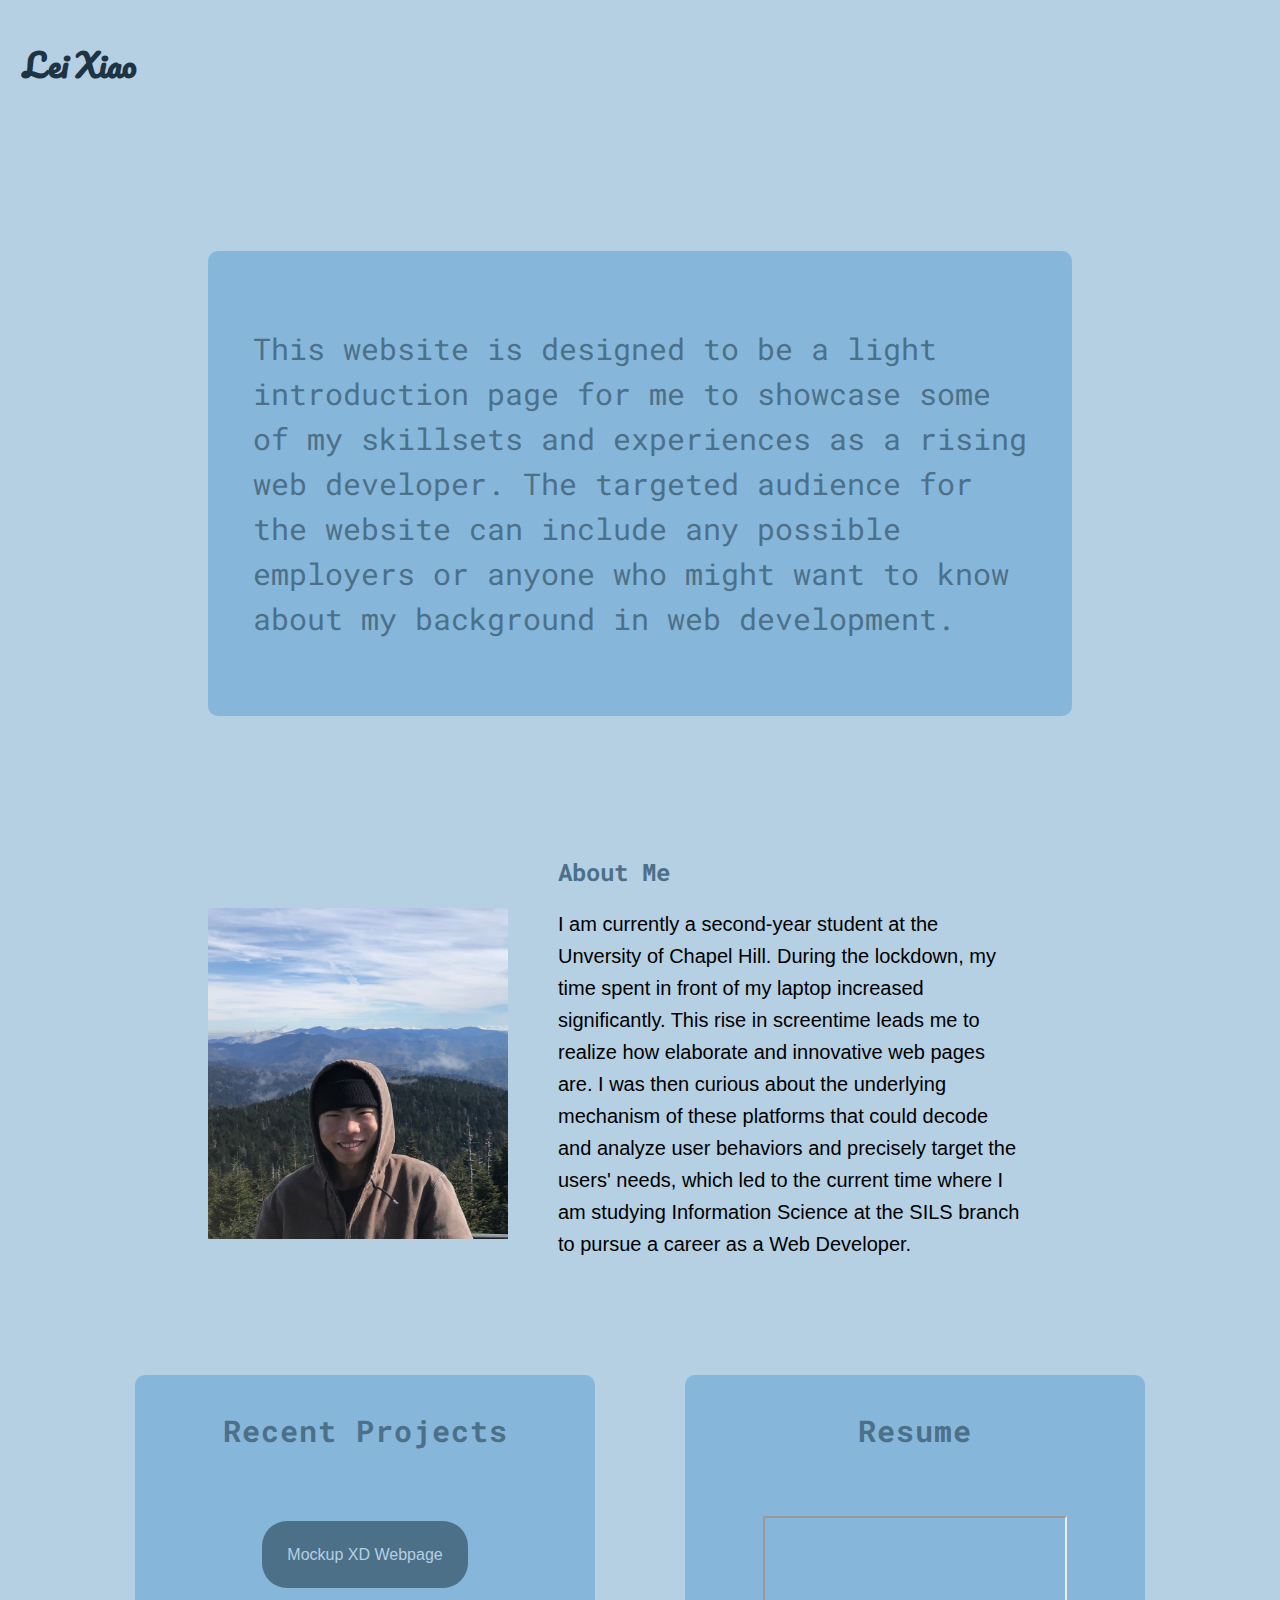
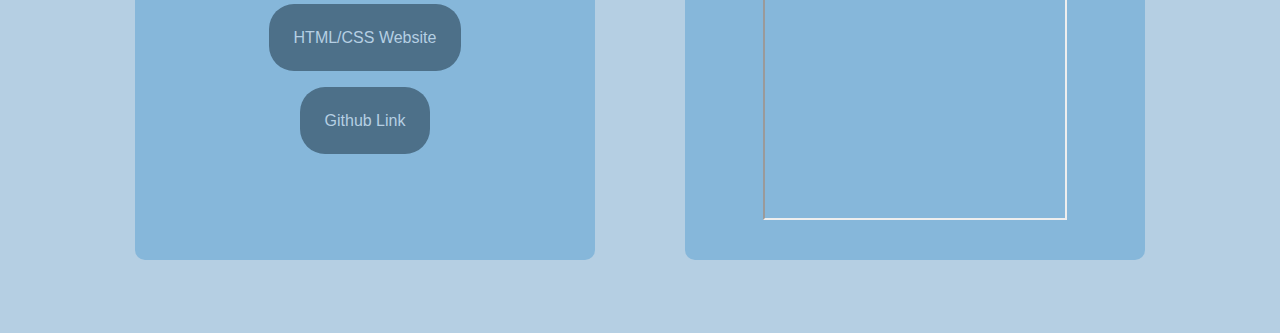
<file: index.html>
<!DOCTYPE html>
<html lang="en">
  <head>
    <meta charset="UTF-8" />
    <meta http-equiv="X-UA-Compatible" content="IE=edge" />
    <meta name="viewport" content="width=device-width, initial-scale=1.0" />
    <link rel="stylesheet" href="main.css" />
    <title>INLS572-Assignment1</title>
  </head>
  <body>
    <h1 class="logo">Lei Xiao</h1>
    <div class="explain">
      <p>
        This website is designed to be a light introduction page for me to
        showcase some of my skillsets and experiences as a rising web developer.
        The targeted audience for the website can include any possible employers
        or anyone who might want to know about my background in web development.
      </p>
    </div>

    <div class="tophalf">
      <img src="Profile.jpg" alt="profileimg" width="300" />
      <div>
        <h2>About Me</h2>
        <p class="bio">
          I am currently a second-year student at the Unversity of Chapel Hill.
          During the lockdown, my time spent in front of my laptop increased
          significantly. This rise in screentime leads me to realize how
          elaborate and innovative web pages are. I was then curious about the
          underlying mechanism of these platforms that could decode and analyze
          user behaviors and precisely target the users' needs, which led to the
          current time where I am studying Information Science at the SILS
          branch to pursue a career as a Web Developer.
        </p>
      </div>
    </div>

    <section>
      <div class="cards">
        <article class="content">
          <h2>Recent Projects</h2>
          <ul>
            <li>
              <a
                href="https://xd.adobe.com/view/63ab0474-8894-4dfa-8182-cdaae1b8818a-36f8/"
                >Mockup XD Webpage</a
              >
            </li>
            <li>
              <a href="https://lxiao36.github.io/project-two"
                >HTML/CSS Website</a
              >
            </li>
            <li>
              <a href="https://github.com/lxiao36?tab=repositories"
                >Github Link</a
              >
            </li>
          </ul>
        </article>

        <article class="content">
          <h2>Resume</h2>
          <p>
            <iframe src="LeiXiaoResume2021copy.pdf" height="300"> </iframe>
          </p>
        </article>
      </div>
    </section>
  </body>
</html>
</file>
<file: main.css>
@import url("https://fonts.googleapis.com/css2?family=Pacifico&family=Roboto+Mono:wght@500&display=swap");
body {
  background: hsl(206, 46%, 80%);
  font-family: Arial, Helvetica, sans-serif;
}
.explain {
  padding: 45px;
  margin: 120px 200px 0 200px;
  font-size: 30px;
  line-height: 45px;
  background: hsl(205, 53%, 69%);
  color: hsl(205, 28%, 42%);
  border-radius: 10px;
  font-family: "Roboto Mono", monospace;
}

.tophalf {
  display: flex;
  margin: 120px 200px 0 200px;
  align-items: center;
}

.bio {
  font-size: 20px;
  padding: 0 50px 0 50px;
  margin-bottom: 50px;
  line-height: 32px;
}

h2 {
  padding: 0 50px 0 50px;
  color: hsl(205, 28%, 42%);
  font-family: "Roboto Mono", monospace;
}

li {
  list-style: none;
  margin-bottom: 65px;
  margin-right: 40px;
}

.logo {
  height: 80px;
  width: 100%;
  padding: 15px;
  color: hsl(204, 39%, 19%);
  font-family: "Pacifico";
}

/* Card */
.cards {
  max-width: 1100px;
  margin: 0 auto;
  text-align: center;
  padding: 20px;
  display: flex;
}
.content {
  display: flex;
  flex-wrap: wrap;
  width: 100%;
  margin: 45px;
  padding: 20px;
  background: hsl(205, 53%, 69%);
  border-radius: 10px;
  transition: all 0.3s ease;
}

.content > * {
  width: 100%;
}

.content h2 {
  font-size: 30px;
  margin: 16px;
  margin-bottom: 50px;
  letter-spacing: 1px;
  color: hsl(205, 28%, 42%);
}

.content a {
  margin: 22px;
  background: hsl(205, 28%, 42%);
  color: hsl(206, 46%, 80%);
  text-decoration: none;
  padding: 25px;
  border-radius: 25px;
  transition: 0.3s ease;
}

.content a:hover {
  border-radius: 4px;
}
</file>
